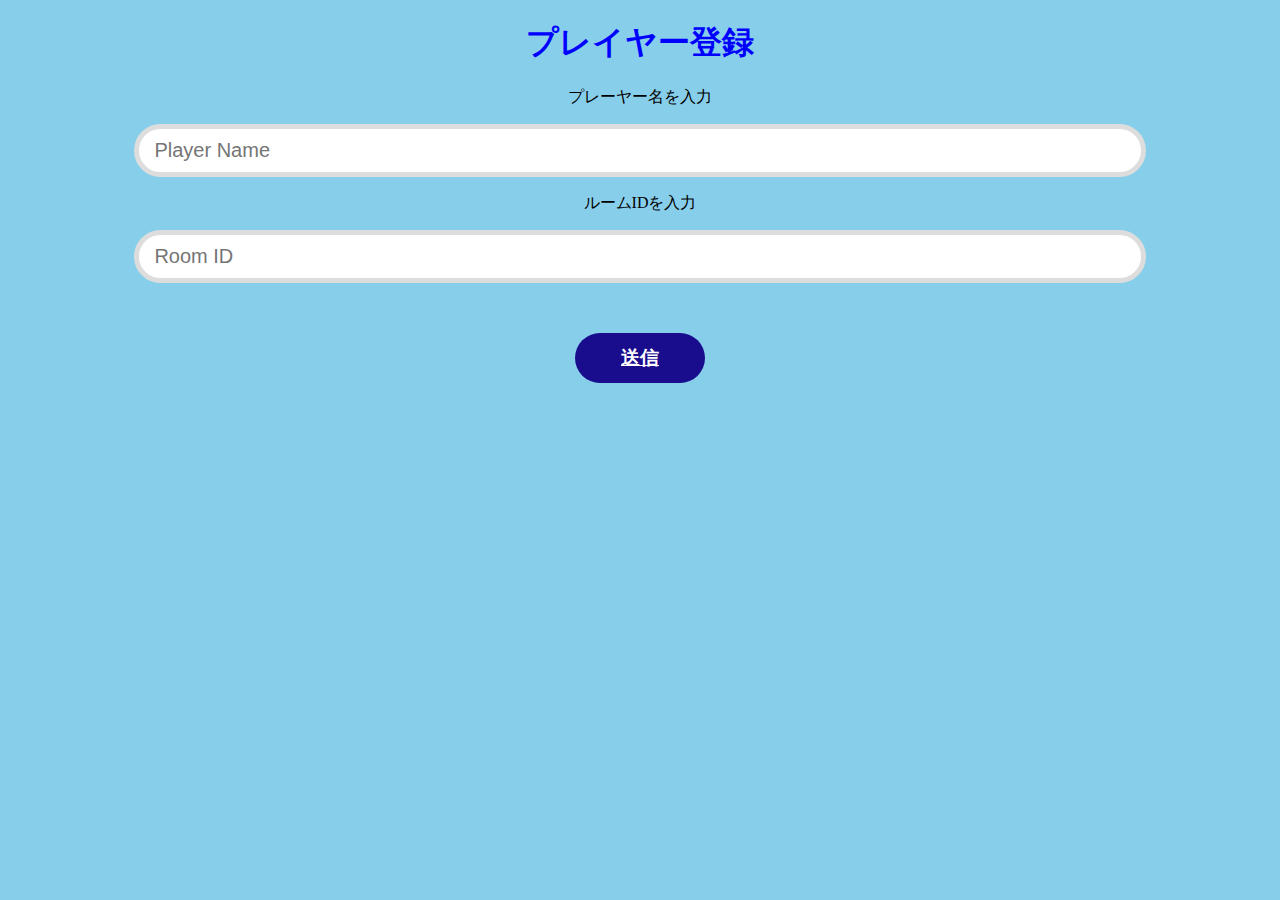
<file: public/index.html>
<!DOCTYPE html>
<html>

<head>
    <meta charset="utf-8">
    <style>
        body {
            background: skyblue;
            text-align: center;
        }
        h1 {
            color:blue;
            font-family: sans-serif;
        }
        input{
            width: 80%;
            padding: 10px 15px;
            font-size: 20px;
            border-radius: 100px;
            border: 5px solid #ddd;
            box-sizing: border-box;
        }
        .button {
            background-color: #190c8d;
            color: #ffffff;
            font-size: 1.2em;
            font-weight: 600;
            position: relative;
            border-radius: 50px;
            display: flex;
            justify-content: center;
            align-items: center;
            cursor: pointer;
            height: 50px;
            width: 130px;
            margin:50px;
            margin-left: auto;
            margin-right: auto;
            padding:auto;
        }
    </style>
</head>

<body>
    <h1>プレイヤー登録</h1>
    <p id="previousWord"></p>
    <p id="name">プレーヤー名を入力</p>
    <input id="nameInput" type="text" placeholder="Player Name">
    <p id="number">ルームIDを入力</p>
    <input id="numberInput" type="text" placeholder="Room ID"/>
    <a id="namenumberSendButton" href="" class="button">送信</a>

    <script type="module">
        window.onload = async (event) => {

        };


        document.querySelector("#namenumberSendButton").onclick = async (event) => {
            const name = document.querySelector("#nameInput").value;
            const number = document.querySelector("#numberInput").value;

            localStorage.setItem('name', name);
            localStorage.setItem('number', number);

            const response = await fetch("/shiritori", {
                method: "POST",
                headers: { "Content-Type": "application/json" },
                body: JSON.stringify({ name, number })
            });
            if (response.status == 400) {
                alert(await response.text());
                location.href = 'index2.html';
                return;
            }
            else{
                alert(await response.text());
                return;
            }
            const previousWord = await response.text();

            const para = document.querySelector("#previousWord");
            para.innerText = `前の単語：${previousWord}`;

            const pastWords = document.getElementById("textbox");
            var new_element = document.createElement('p');
            new_element.textContent = previousWord;
            pastWords.prepend(new_element);
        };
    </script>
</body>

</html>
</file>
